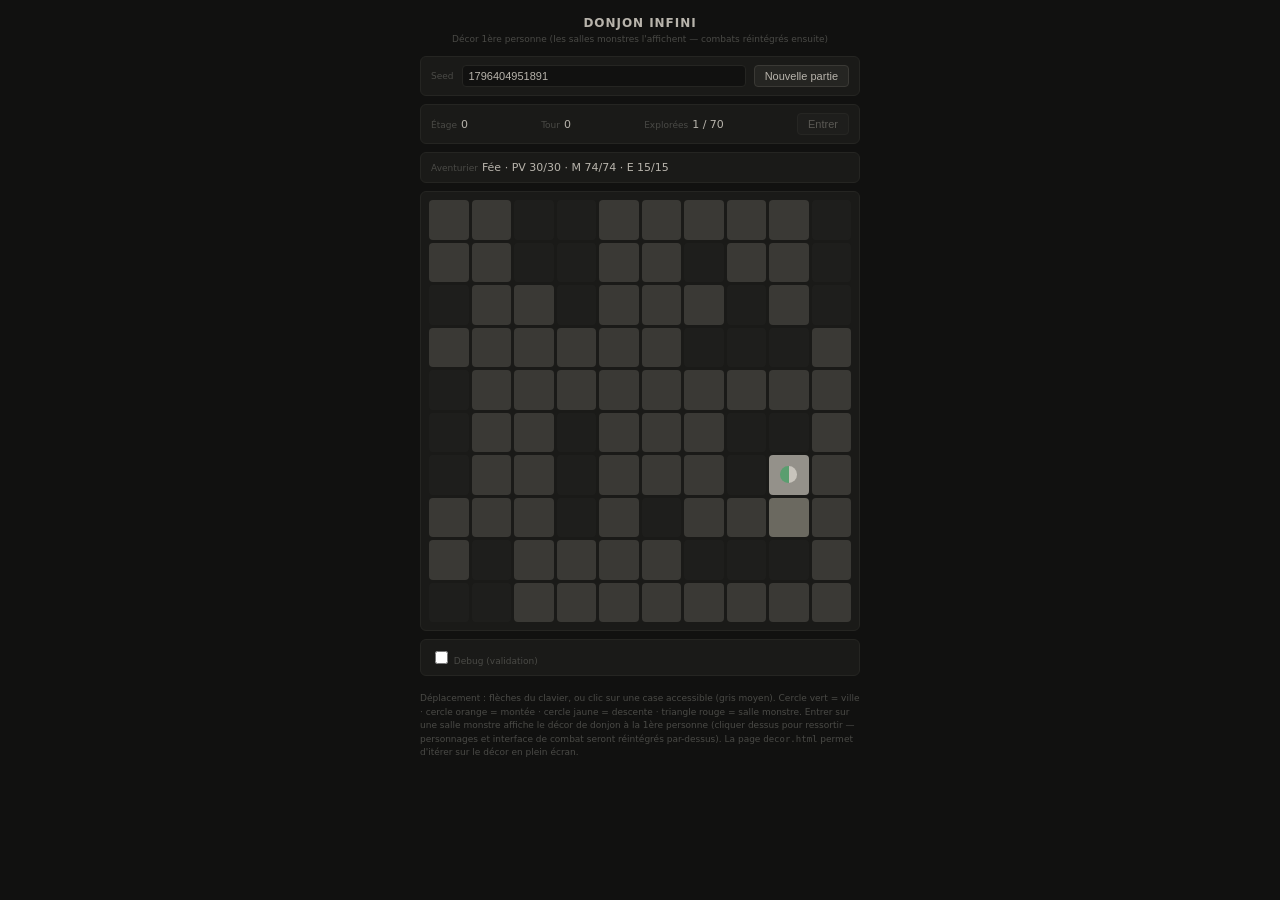
<file: index.html>
<!doctype html>
<html lang="fr">
<head>
  <meta charset="utf-8" />
  <meta name="viewport" content="width=device-width, initial-scale=1" />
  <title>Donjon Infini — M3</title>
  <link rel="stylesheet" href="css/style.css" />
</head>
<body>
  <h1>Donjon Infini</h1>
  <p class="subtitle">Décor 1ère personne (les salles monstres l'affichent — combats réintégrés ensuite)</p>

  <div class="panel">
    <label for="seed-input">Seed</label>
    <input id="seed-input" type="text" spellcheck="false" />
    <button id="regen-btn">Nouvelle partie</button>
  </div>

  <div class="panel infos">
    <span><span class="label">Étage</span><span id="info-etage">0</span></span>
    <span><span class="label">Tour</span><span id="info-tour">0</span></span>
    <span><span class="label">Explorées</span><span id="info-explored">0 / 70</span></span>
    <button id="utiliser-btn" disabled>Utiliser</button>
  </div>

  <div class="panel infos">
    <span><span class="label">Aventurier</span><span id="info-adv">—</span></span>
  </div>

  <div id="gameover" style="display:none">Fin de la run — le groupe est anéanti. Lancez une nouvelle partie.</div>

  <div id="board"></div>
  <div id="combat" style="display:none"></div>

  <div class="panel debug-bar">
    <label><input type="checkbox" id="debug-toggle" /> Debug (validation)</label>
    <div id="debug-panel" style="display:none">
      <span id="debug-pool"></span>
      <button id="skip-btn">+50 tours</button>
    </div>
  </div>

  <p class="help">
    Déplacement : flèches du clavier, ou clic sur une case accessible (gris moyen).
    Cercle vert = ville · cercle orange = montée · cercle jaune = descente ·
    triangle rouge = salle monstre. Entrer sur une salle monstre affiche le
    décor de donjon à la 1ère personne (cliquer dessus pour ressortir —
    personnages et interface de combat seront réintégrés par-dessus).
    La page <code>decor.html</code> permet d'itérer sur le décor en plein écran.
  </p>

  <script src="js/config.js"></script>
  <script src="js/rng.js"></script>
  <script src="js/data/races.js"></script>
  <script src="js/formulas.js"></script>
  <script src="js/generation.js"></script>
  <script src="js/floor.js"></script>
  <script src="js/adventurer.js"></script>
  <script src="js/monsters.js"></script>
  <script src="js/combat.js"></script>
  <script src="js/game.js"></script>
  <script src="js/ui.js"></script>
  <script src="js/scene-fp.js"></script>
  <script src="js/main.js"></script>
</body>
</html>
</file>
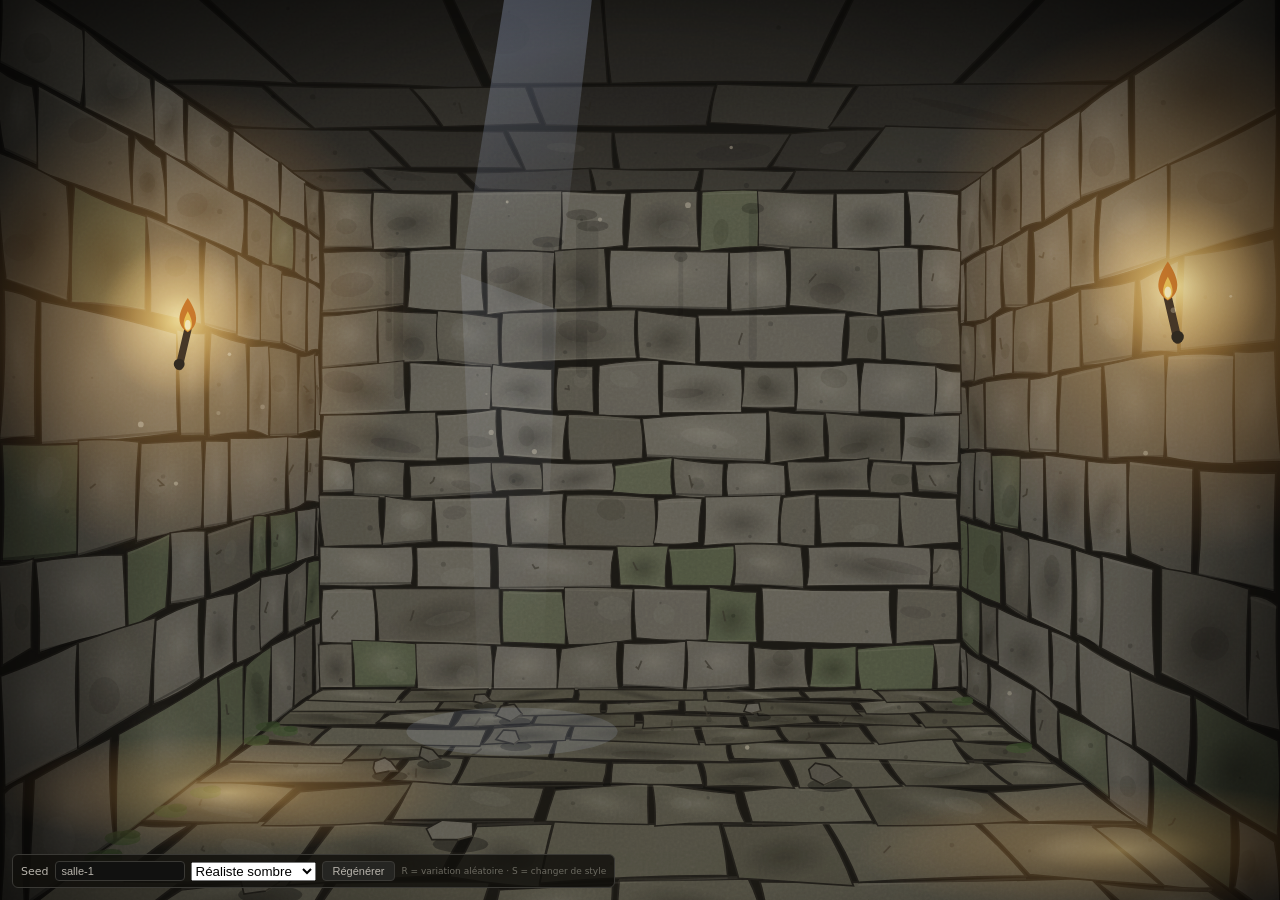
<file: decor.html>
<!doctype html>
<html lang="fr">
<head>
  <meta charset="utf-8" />
  <meta name="viewport" content="width=device-width, initial-scale=1" />
  <title>Donjon Infini — Décor 1ère personne</title>
  <style>
    * { box-sizing: border-box; }
    body {
      margin: 0;
      height: 100vh;
      background: #0c0b09;
      overflow: hidden;
      font-family: system-ui, -apple-system, "Segoe UI", sans-serif;
    }
    #stage, #stage svg { width: 100vw; height: 100vh; display: block; }
    #hud {
      position: fixed;
      left: 12px;
      bottom: 12px;
      display: flex;
      gap: 6px;
      align-items: center;
      background: rgba(16, 15, 12, 0.82);
      border: 0.5px solid #3a3935;
      border-radius: 6px;
      padding: 6px 8px;
      color: #b8b4ac;
      font-size: 11px;
    }
    #hud input {
      width: 130px;
      background: #111110;
      border: 0.5px solid #3a3935;
      border-radius: 4px;
      color: #b8b4ac;
      font-size: 11px;
      padding: 3px 6px;
      outline: none;
    }
    #hud button {
      background: #252522;
      border: 0.5px solid #3a3935;
      border-radius: 4px;
      color: #b8b4ac;
      font-size: 11px;
      padding: 3px 10px;
      cursor: pointer;
    }
    #hud .hint { color: #6b6960; font-size: 9px; }
  </style>
</head>
<body>
  <div id="stage"></div>
  <div id="hud">
    <label for="seed">Seed</label>
    <input id="seed" type="text" spellcheck="false" value="salle-1" />
    <select id="style">
      <option value="sombre">Réaliste sombre</option>
      <option value="manga">Manga sépia</option>
      <option value="aquarelle">Aquarelle réaliste</option>
    </select>
    <button id="regen">Régénérer</button>
    <span class="hint">R = variation aléatoire · S = changer de style</span>
  </div>
  <script src="js/rng.js"></script>
  <script src="js/scene-fp.js"></script>
  <script>
    const stage = document.getElementById('stage');
    const seedInput = document.getElementById('seed');
    const styleSel = document.getElementById('style');
    let n = 1;
    function render(seed) {
      seedInput.value = seed;
      stage.innerHTML = svgDungeonRoom(seed, styleSel.value);
    }
    document.getElementById('regen').addEventListener('click', () => render(seedInput.value.trim() || 'salle-1'));
    styleSel.addEventListener('change', () => render(seedInput.value.trim() || 'salle-1'));
    seedInput.addEventListener('keydown', (e) => { if (e.key === 'Enter') render(seedInput.value.trim()); });
    document.addEventListener('keydown', (e) => {
      if (document.activeElement === seedInput) return;
      if (e.key.toLowerCase() === 'r') render(`salle-${++n}`);
      if (e.key.toLowerCase() === 's') {
        const styles = ['sombre', 'manga', 'aquarelle'];
        styleSel.value = styles[(styles.indexOf(styleSel.value) + 1) % styles.length];
        render(seedInput.value.trim() || 'salle-1');
      }
    });
    render('salle-1');
  </script>
</body>
</html>
</file>
<file: css/style.css>
/* DONJON INFINI — thème plateau §13.1/§13.2 (sobre, dark, flat) ;
   interface de combat : composition façon Pokémon (refonte validée par Marc). */

* {
  box-sizing: border-box;
}

body {
  margin: 0;
  min-height: 100vh;
  background: #111110;
  color: #b8b4ac;
  font-family: system-ui, -apple-system, "Segoe UI", sans-serif;
  font-size: 12px;
  display: flex;
  flex-direction: column;
  align-items: center;
  padding: 16px;
}

h1 {
  font-size: 12px;
  font-weight: 600;
  letter-spacing: 0.08em;
  text-transform: uppercase;
  margin: 0 0 4px;
}

.subtitle {
  font-size: 9px;
  color: #4a4a46;
  margin: 0 0 12px;
}

.panel {
  width: min(92vw, 440px);
  background: #1a1a18;
  border: 0.5px solid #252522;
  border-radius: 6px;
  padding: 8px 10px;
  margin-bottom: 8px;
  display: flex;
  align-items: center;
  gap: 8px;
}

.panel label {
  font-size: 9px;
  color: #4a4a46;
}

.panel input {
  flex: 1;
  min-width: 0;
  background: #111110;
  border: 0.5px solid #252522;
  border-radius: 4px;
  color: #b8b4ac;
  font-size: 11px;
  padding: 4px 6px;
  outline: none;
}

.panel button {
  background: #252522;
  border: 0.5px solid #3a3935;
  border-radius: 4px;
  color: #b8b4ac;
  font-size: 11px;
  padding: 4px 10px;
  cursor: pointer;
}

.panel button:hover {
  background: #3a3935;
}

.infos {
  justify-content: space-between;
}

.infos span {
  font-size: 11px;
}

.infos .label {
  font-size: 9px;
  color: #4a4a46;
  margin-right: 4px;
}

#board {
  width: min(92vw, 440px);
  display: grid;
  grid-template-columns: repeat(10, 1fr);
  gap: 3px;
  background: #1a1a18;
  border: 0.5px solid #252522;
  border-radius: 6px;
  padding: 8px;
}

.cell {
  aspect-ratio: 1;
  border-radius: 4px;
  display: flex;
  align-items: center;
  justify-content: center;
  position: relative;
}

/* §13.2 — états visuels des cases */
.cell.unplayable { background: #1e1e1c; }
.cell.unexplored { background: #3a3935; }
.cell.accessible { background: #6b6960; cursor: pointer; }
.cell.explored { background: #94918a; }

/* Aventurier : point rond clair (§13.2) */
.pawn {
  width: 42%;
  aspect-ratio: 1;
  border-radius: 50%;
  background: #c8c4bc;
}

.pawn-split {
  width: 42%;
  aspect-ratio: 1;
  border-radius: 50%;
  overflow: hidden;
  display: flex;
}

.pawn-split .half { flex: 1; }

/* Marqueurs §13.2 */
.marker {
  width: 46%;
  aspect-ratio: 1;
  border-radius: 50%;
}

.marker-combat {
  width: 0;
  height: 0;
  border-left: 7px solid transparent;
  border-right: 7px solid transparent;
  border-top: 11px solid #a8443a;
  opacity: 0.65;
}

.debug-type {
  position: absolute;
  top: 1px;
  right: 3px;
  font-size: 8px;
  color: #111110;
  pointer-events: none;
}

.cell.unexplored .debug-type,
.cell.unplayable .debug-type {
  color: #6b6960;
}

.debug-bar {
  margin-top: 8px;
  font-size: 9px;
  color: #4a4a46;
  justify-content: space-between;
}

.debug-bar input { accent-color: #6b6960; }

#debug-panel {
  display: flex;
  align-items: center;
  gap: 8px;
}

#debug-panel span { font-size: 9px; }

#utiliser-btn:disabled {
  opacity: 0.4;
  cursor: default;
}

#gameover {
  width: min(92vw, 440px);
  background: #1a1a18;
  border: 0.5px solid #5a3432;
  border-radius: 6px;
  padding: 10px;
  margin-bottom: 8px;
  color: #9a6a6a;
  font-size: 11px;
  text-align: center;
}

.help {
  width: min(92vw, 440px);
  font-size: 9px;
  color: #4a4a46;
  margin-top: 8px;
  line-height: 1.5;
}

/* ═══ Décor 1ère personne (affiché sur les salles monstres) ═══ */
#combat {
  width: min(92vw, 440px);
  aspect-ratio: 4 / 3;
  border-radius: 8px;
  overflow: hidden;
  border: 0.5px solid #252522;
  cursor: pointer;
}

#combat svg {
  display: block;
}
</file>
